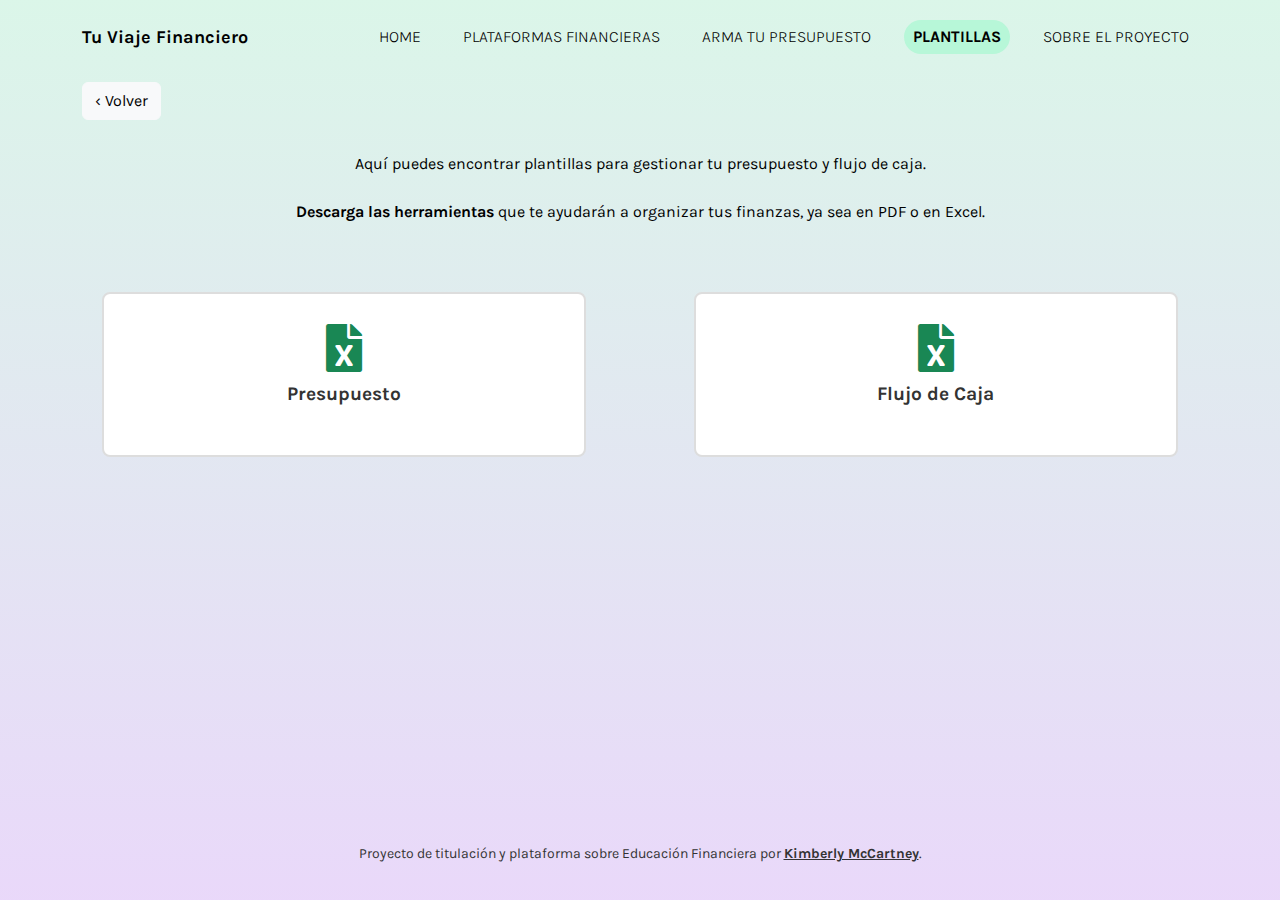
<file: page4.html>
<html>
 <head>
 <!-- Meta Robots -->
        <meta name="robots" content="index, follow" />
        
        <!-- Primary Meta Tags -->
    
        <meta property="og:title" content="Tu Viaje Financiero" />
        <meta property="og:description" content="Descubre herramientas para mejorar tu salud financiera y alcanzar tus metas." />
        <meta property="og:image" content="https://tuviajefinanciero.cl/metatagfoto.jpg" />
        <meta property="og:url" content="https://tuviajefinanciero.cl" />
        <meta property="og:type" content="website" />

        <!-- Open Graph / Facebook -->
        <meta property="og:type" content="website" />
        <meta property="og:url" content="http://tuviajefinanciero.cl/" />
        <meta property="og:title" content="Tu Viaje Financiero" />
        <meta
            property="og:description"
            content="Facilitamos el acceso a información sobre recursos, proyectos y plataformas de apoyo en educación financiera, brindando herramientas prácticas para mejorar la gestión económica personal y de emprendimientos."
        />
        <meta property="og:image" content="https://tuviajefinanciero.cl/metatagfoto.jpg" />

        <!-- Twitter -->
        <meta property="twitter:card" content="summary_large_image" />
        <meta property="twitter:url" content="http://tuviajefinanciero.cl/" />
        <meta property="twitter:title" content="Tu Viaje Financiero" />
        <meta
            property="twitter:description"
            content="Facilitamos el acceso a información sobre recursos, proyectos y plataformas de apoyo en educación financiera, brindando herramientas prácticas para mejorar la gestión económica personal y de emprendimientos."
        />
        <meta property="twitter:image" content="https://tuviajefinanciero.cl/metatagfoto.jpg" />

  <title>
   Tu Viaje Financiero
  </title>

   <link rel="icon" href="https://tuviajefinanciero.cl/favicon.ico" type="image/x-icon">
  
  <link href="https://cdnjs.cloudflare.com/ajax/libs/font-awesome/5.15.3/css/all.min.css" rel="stylesheet"/>
  <link href="https://fonts.googleapis.com/css2?family=Karla:wght@300;400;700&amp;display=swap" rel="stylesheet"/>
    <link href="https://cdn.jsdelivr.net/npm/bootstrap@5.3.0-alpha3/dist/css/bootstrap.min.css" rel="stylesheet">
    <link rel="stylesheet" href="style.css"> 

 </head>

<body>
	<div class="plataformas-page">
  <div class="container">
    <div class="header">
      <div class="logo">
        Tu Viaje Financiero
      </div>
      <nav>
        <a href="index.html">HOME</a>
        <a href="page1.html"> PLATAFORMAS FINANCIERAS </a>
        <a href="page2.html"> ARMA TU PRESUPUESTO </a>
        <a href="page4.html" class="activo"> PLANTILLAS </a>
        <a href="page3.html"> SOBRE EL PROYECTO</a>
      </nav>
    </div>

    <!-- Contenedor separado para el botón de "Volver" -->
    <div class="volver-container">
      <a href="index.html" class="my-2 btn btn-light btn-small volver-btn">‹ Volver</a>
    </div>

	      <div class="descripcion-container text-center my-4">
  <p>
    Aquí puedes encontrar plantillas para gestionar tu presupuesto y flujo de caja.
  </p>
</div>

<div class="descripcion-container text-center my-4">
  <p>
    <strong> Descarga las herramientas </strong> que te ayudarán a organizar tus finanzas, ya sea en PDF o en Excel.
  </p>
</div>

    <!-- Cuadrados de previsualización -->
    <div class="excel-preview-container d-flex justify-content-between my-5">
      <div class="excel-preview-box text-center">
        <a href="https://docs.google.com/spreadsheets/d/1G4JtjmbVdlupnUTuacqAizahiZHdO5LtVpEw_2H1q6I/edit?usp=sharing" target="_blank">
          <div class="excel-box-content">
            <i class="fas fa-file-excel fa-3x text-success"></i>
            <p class="mt-2">Presupuesto</p>
          </div>
        </a>
      </div>

      <div class="excel-preview-box text-center">
        <a href="https://docs.google.com/spreadsheets/d/1bBPVCau_BYmuCGYtjfp93_d9Je3vB24pBScdXzZHjRY/edit?usp=sharing" target="_blank">
          <div class="excel-box-content">
            <i class="fas fa-file-excel fa-3x text-success"></i>
            <p class="mt-2">Flujo de Caja</p>
          </div>
        </a>
      </div>
    </div>
  </div>









  <footer class="mt-auto">
    <p>Proyecto de titulación y plataforma sobre Educación Financiera por <a href="https://www.linkedin.com/in/kimberly-mccartney-m1602/" target="blank"><strong><u>Kimberly McCartney</u></strong></a>.</p>
    </footer>

</body>
</html>
</file>
<file: style.css>
@import url('https://fonts.googleapis.com/css2?family=Karla:ital,wght@0,200..800;1,200..800&display=swap');

body {
    margin: 0;
    font-family: 'Karla', sans-serif;
    background-color: #f5f5f5;
    color: black;
    left:40px;
}
.page-container {
    display: flex;
    flex-direction: column;
    min-height: 100vh; /* Garantiza que la página ocupe al menos toda la ventana */
}

.content {
    flex: 1; /* Expande el contenido para ocupar el espacio entre header y footer */
}

.container {
    width: 90%;
    margin: 0 auto;
}

/* Header */
.header {
    display: flex;
    justify-content: space-between;
    align-items: center;
    padding: 20px 0;
}

.left h1 {
    margin-left: 100px;  
    margin-right: 20px;
}

/* Subtítulo */
.left .sub-title {
    margin-left: 100px;
    margin-right: 20px;
}

.header {
    display: flex;
    justify-content: space-between;
    align-items: center;
    padding: 20px 0;
}
.header .logo {
    font-size: 18px;
    font-weight: 700;
}
.header nav a {
    margin-left: 20px;
    text-decoration: none;
    color: #000;
    font-weight: 300;
}
.main-title {
    font-size: 64px;
    font-weight: 700;
    line-height: 1.2;
    margin: 40px 0;
}
.sub-title {
    font-size: 18px;
    font-weight: 300;
    margin-bottom: 40px;
}
.projects {
    display: flex;
    justify-content: space-between;
    flex-wrap: wrap;
}
.project {
    width: 23%;
    margin-bottom: 40px;
}

/* Contenedor de proyectos */
.projects {
    margin-left: 100px;
    margin-right: 100px;
}

/* Proyecto individual */
.project {
    margin-left: 10px;
    margin-right: 10px;
}

.project img {
    width: 100%;
    height: auto;
    border-radius: 8px; /* Bordes redondeados */
    border: 5px solid transparent; /* Borde transparente */
    background-image: radial-gradient(circle, rgba(255, 255, 255, 0) 50%, rgba(255, 255, 255, 0.8) 100%), url('ruta-de-la-imagen');
    background-size: cover;
    background-position: center;
    transition: border-radius 0.3s ease;
}
.project img:hover {
    border-radius: 50%; /* Convierte la imagen en un círculo al hacer hover */
}
.project .project-info {
    display: flex;
    justify-content: space-between;
    align-items: center;
    margin-top: 10px;
    font-size: 14px;
    font-weight: 300;
}
.project .project-info .project-number {
    font-weight: 700;
}
.about-section {
    display: none;
    font-size: 32px;
    font-weight: 700;
    text-align: center;
    margin-top: 40px;
}

/* Cambiar el color del texto del logo y los enlaces del menú al colocar el mouse */
.header .logo:hover {
    color: black; /* Cambia el color del logo a negro */
    font-weight: bold;
    cursor: pointer; /* Cambia el cursor a mano al pasar sobre el logo */
}

.header nav a:hover {
    color: black; /* Cambia el color de los enlaces del menú a negro */
    font-weight: bold;
}

/* Estilo para la navegación */
nav a {
    text-decoration: none; /* Eliminar subrayado de los enlaces */
    color: #000; /* Color predeterminado de los enlaces */
    padding: 5px 9px; /* Añadir algo de espacio alrededor del enlace */
    display: inline-block; /* Asegurar que los enlaces sean de bloque en línea */
}   

/* Estilo para el enlace activo (en negrita) */
nav a.activo {
    color: black; /* Color del texto del enlace activo */
    background-color: #B7F7D8; /* Fondo verde para el enlace activo */
    border-radius: 20px; /* Bordes redondeados */
    font-weight: bold; /* Poner el texto en negrita */
}

.index-page {
background: rgb(223,191,254);
background: linear-gradient(0deg, rgba(223,191,254,0.5298713235294117) 0%, rgba(183,247,216,0.4178265056022409) 100%);
}

.plataformas-page {
background: rgb(223,191,254);
background: linear-gradient(0deg, rgba(223,191,254,0.5298713235294117) 0%, rgba(183,247,216,0.4178265056022409) 100%);
}

.presupuesto-page {
    min-height: 100vh; /* Altura mínima igual a la altura total de la ventana */
    width: 100%; /* Asegura que ocupe todo el ancho */
    display: flex; /* Opcional: para centrar contenido si es necesario */
    align-items: center; /* Opcional: centra contenido verticalmente */
    justify-content: center; /* Opcional: centra contenido horizontalmente */
    background: 
    url('https://raw.githubusercontent.com/kimccartney/proyectofinal/refs/heads/main/fondopage2.png') center center no-repeat, 
    linear-gradient(0deg, rgba(223,191,254,0.53) 0%, rgba(183,247,216,0.42) 100%);
    background-size: contain, cover; /* Ajusta el tamaño de ambas capas */
    background-position: center, center;
}

.proyecto-page {
    min-height: 100vh; /* Altura mínima igual a la altura total de la ventana */
    width: 100%; /* Asegura que ocupe todo el ancho */
    background: 
    url('https://raw.githubusercontent.com/kimccartney/proyectofinal/refs/heads/main/fondopage3.png') center center no-repeat, 
    linear-gradient(0deg, rgba(223,191,254,0.53) 0%, rgba(183,247,216,0.42) 100%);
    background-size: contain, cover; /* Ajusta el tamaño de ambas capas */
    background-position: center, center;
}

.subtitle {
    font-size: 24px;
    color: #333;
    margin: 20px 0;
}
.description {
    font-size: 18px;
    color: #333;
    line-height: 1.6;
}

.button {
    display: inline-block;
    margin-top: 20px;
    padding: 10px 20px;
    background-color: #333;
    color: #fff;
    text-decoration: none;
    border-radius: 20px;
    font-size: 16px;
}

footer {
    margin-top: auto; /* Empuja el footer al fondo */
    text-align: center; /* Centra el texto dentro del footer */
    padding: 20px 0;
    text-align: center;
    width: 100%;
    background-color: transparent;
}
footer p {
    font-size: 14px;
    color: #333;
}
footer a {
    color: #333;
    text-decoration: none;
}
footer a:hover {
    color: #000000;
    text-decoration: underline;
}
.income-section, .summary-section {
    background-color: #ffffff;
    border-radius: 8px;
    box-shadow: 0 2px 4px rgba(0, 0, 0, 0.1);
    padding: 20px;
    width: 300px;
}
.income-section {
    background-color: #f0f4f8;
}
.summary-section {
    background-color: #dfbffe;
    color: #494949;
}
.income-section h2, .summary-section h2 {
    font-size: 18px;
    margin-bottom: 20px;
}
.income-section input[type="text"], .income-section input[type="number"] {
    width: 100%;
    padding: 10px;
    margin-bottom: 10px;
    border: 1px solid #ccc;
    border-radius: 4px;
}
.income-section .total {
    font-size: 18px;
    font-weight: bold;
    color: black;
    text-align: right;
}
.summary-section .balance {
    font-size: 24px;
    font-weight: bold;
    text-align: center;
    margin: 20px 0;
}
.summary-section .category {
    display: flex;
    justify-content: space-between;
    margin-bottom: 10px;
}
.expenses-section {
    background-color: #ffffff;
    border-radius: 8px;
    box-shadow: 0 2px 4px rgba(0, 0, 0, 0.1);
    padding: 20px;
    width: 300px;
    margin-top: 20px;
}
.expenses-section h2 {
    font-size: 18px;
    margin-bottom: 20px;
}
.expenses-section label {
    display: block;
    margin-bottom: 5px;
}
.expenses-section input[type="number"] {
    width: 100%;
    padding: 10px;
    margin-bottom: 10px;
    border: 1px solid #ccc;
    border-radius: 4px;
}

.simulador {
    display: flex;
    flex-wrap: wrap; /* Permite que los elementos bajen de línea si no hay suficiente espacio */
    gap: 20px; /* Espacio entre columnas */
    justify-content: space-between; /* Asegura que se distribuyan uniformemente */
}

.summary-section,
.income-section,
.expenses-section {
    flex-basis: 30%; /* Cada sección ocupa aproximadamente un tercio */
    box-sizing: border-box; /* Incluye el padding en el cálculo del ancho */
}

@media (max-width: 768px) {
    .summary-section,
    .income-section,
    .expenses-section {
        flex-basis: 100%; /* Cada sección ocupa el ancho completo */
    }
}

/* Solo para la página 3 */
.page3 .container {
    display: flex;
    justify-content: space-between; /* Esto alinea los elementos a la izquierda y derecha */
    align-items: flex-start; /* Alinea los elementos al inicio (parte superior) */
    width: 100%;
}

.page3 .left {
    width: 50%; /* La mitad de la pantalla para el texto izquierdo */
    text-align: left; /* Asegura que el texto dentro de la columna de la izquierda esté alineado a la izquierda */
}

.page3 .right {
    width: 50%; /* La otra mitad para el texto derecho */
    text-align: right; /* Alinea el texto dentro de la columna derecha a la derecha */
}

.page3 .left h1,
.page3 .left .subtitle {
    margin: 30;
}

.page3 .right .description {
    margin: 80;
    padding-left: 20px; /* Ajusta el espacio entre el texto y el borde de la columna derecha */
}

.page3 .center .description {
    margin: 0; /* Elimina márgenes */
    padding-left: 0px; /* Ajusta el espacio entre el texto y el borde de la columna derecha */
    text-align: center; /* Alinea el texto horizontalmente */
}


        .plataformas-page {
            flex: 1;
            display: flex;
            flex-direction: column;
        }

        .excel-preview-container {
            display: flex;
            flex: 1;
            gap: 20px;
            justify-content: center;
            align-items: center;
            padding: 20px;
        }

        .excel-preview-box {
            flex: 1;
            max-width: 45%; /* Limita el ancho en pantallas grandes */
            background: #fff;
            border: 2px solid #ddd;
            border-radius: 8px;
            padding: 30px;
            text-align: center;
            transition: transform 0.3s ease, box-shadow 0.3s ease;
        }

        .excel-preview-box:hover {
            transform: scale(1.05);
            box-shadow: 0px 4px 10px rgba(0, 0, 0, 0.1);
        }

        .excel-box-content {
            display: flex;
            flex-direction: column;
            align-items: center;
        }

        .excel-box-content i {
            font-size: 3rem;
            color: #28a745;
        }

        .excel-box-content p {
            margin-top: 15px;
            font-size: 1.2rem;
            font-weight: bold;
            color: #333;
        }


        a {
            text-decoration: none;
            color: inherit;
        }

        a:hover {
            text-decoration: underline;
        }
.plataformas-page {
    min-height: 100vh; /* Ocupa al menos la altura completa de la ventana */
    width: 100%; /* Asegura que el fondo cubra todo el ancho */
    display: flex;
    flex-direction: column;
    justify-content: center; /* Centra el contenido verticalmente */
    align-items: center; /* Centra el contenido horizontalmente */
    background: linear-gradient(0deg, rgba(223,191,254,0.5298713235294117) 0%, rgba(183,247,216,0.4178265056022409) 100%);
    background-size: cover; /* Asegura que el fondo cubra toda el área */
    background-position: center;
}
</file>
